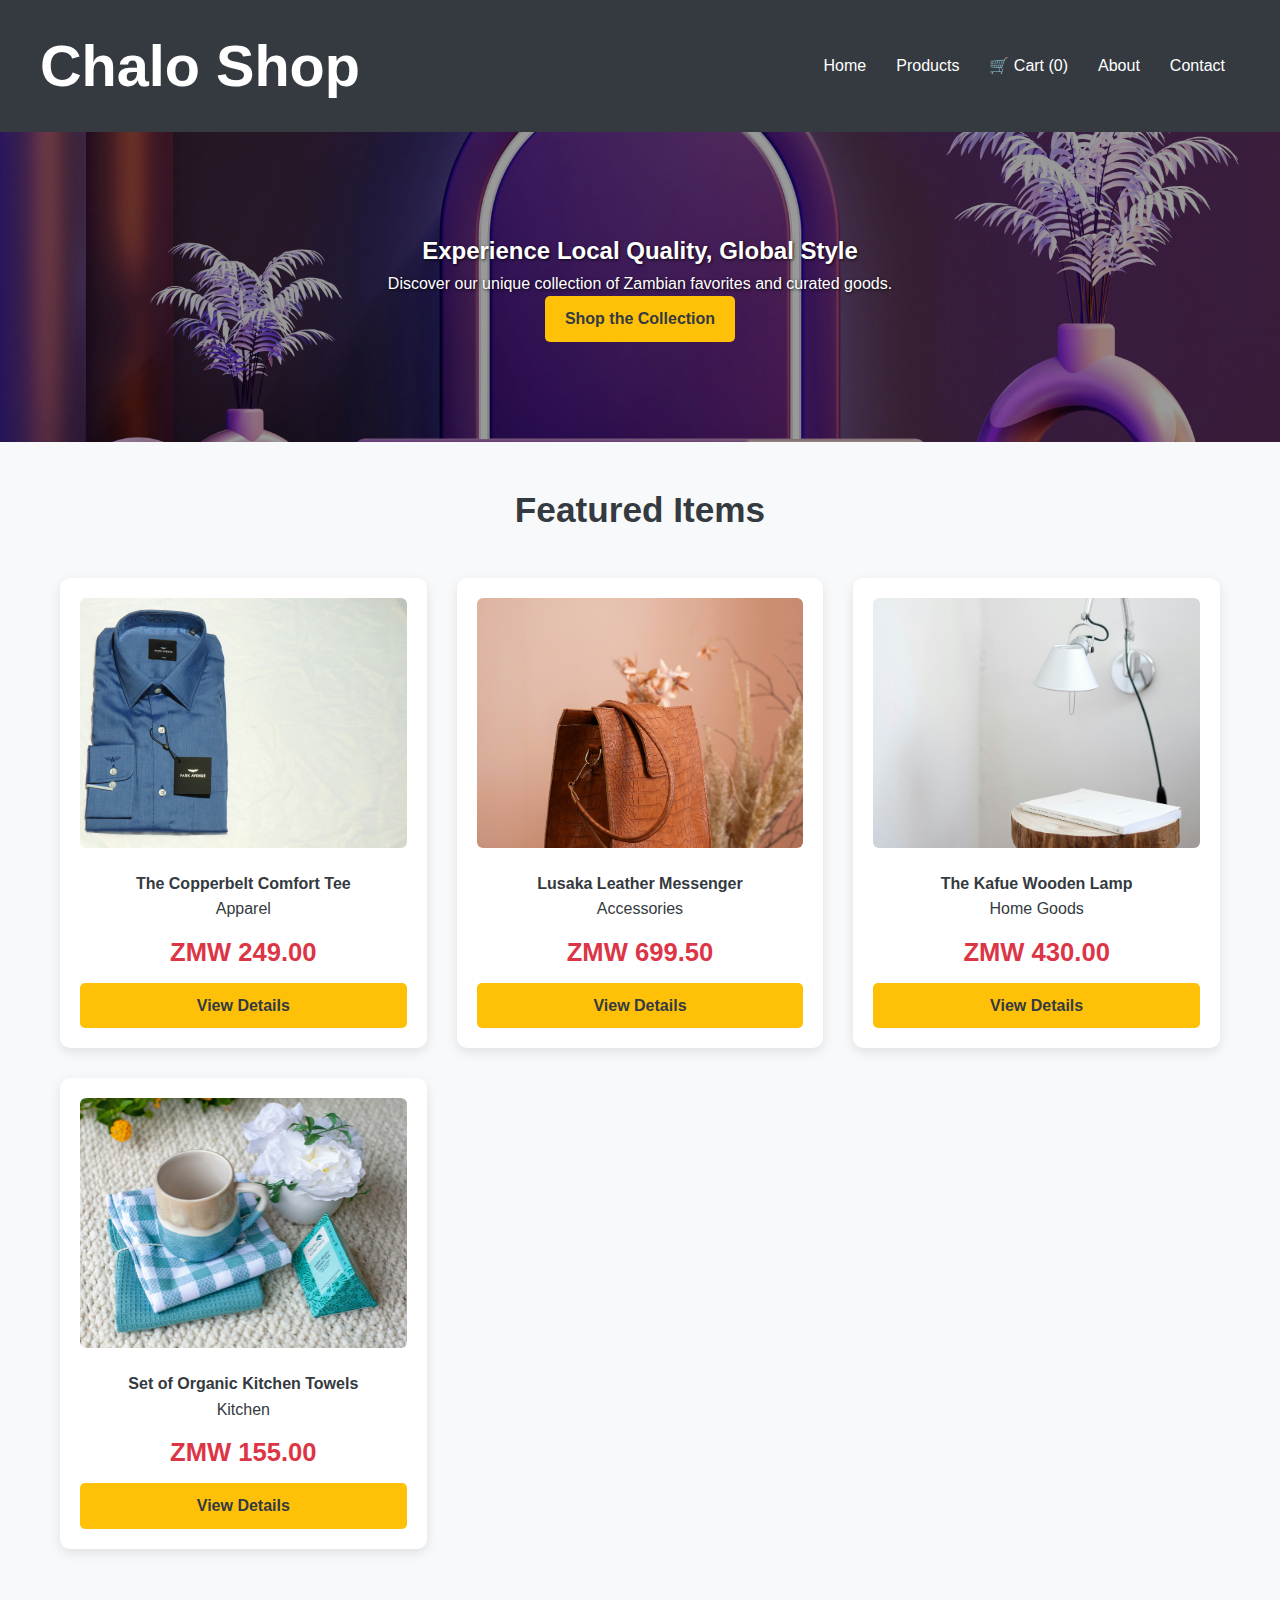
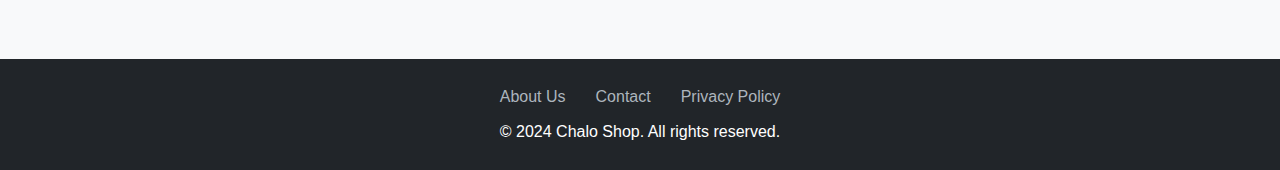
<file: index.html>
<!DOCTYPE html>
<html lang="en">
<head>
    <meta charset="UTF-8">
    <meta name="viewport" content="width=device-width, initial-scale=1.0">
    <title>Chalo Shop | Home</title>
    <link rel="stylesheet" href="styles.css"> 
</head>
<body>
    <header>
        <h1 class="logo"><a href="index.html">Chalo Shop</a></h1>
        <nav class="main-nav">
            <ul>
                <li><a href="index.html">Home</a></li>
                <li><a href="#product-grid">Products</a></li> 
                <li><a href="cart.html">🛒 Cart (0)</a></li>
                <li><a href="about.html">About</a></li>
                <li><a href="contact.html">Contact</a></li>
            </ul>
        </nav>
    </header>

    <main>
        <section class="hero">
            <h2>Experience Local Quality, Global Style</h2>
            <p>Discover our unique collection of Zambian favorites and curated goods.</p>
            <a href="#product-grid" class="btn-shop-now">Shop the Collection</a>
        </section>

        <section id="product-grid" class="product-listing">
            <h3>Featured Items</h3>
            
            <div class="grid">
                <article class="product-card">
                    <a href="product-detail.html">
                        <img src="images/item1.jpg" alt="Soft blue organic cotton t-shirt">
                    </a>
                    <h4>The Copperbelt Comfort Tee</h4>
                    <p class="category">Apparel</p>
                    <p class="price">ZMW 249.00</p>
                    <a href="product-detail.html" class="btn-view-detail">View Details</a> 
                </article>

                <article class="product-card">
                    <a href="product-detail.html">
                        <img src="images/item2.jpg" alt="Classic brown leather messenger bag">
                    </a>
                    <h4>Lusaka Leather Messenger</h4>
                    <p class="category">Accessories</p>
                    <p class="price">ZMW 699.50</p>
                    <a href="product-detail.html" class="btn-view-detail">View Details</a> 
                </article>

                <article class="product-card">
                    <a href="product-detail.html">
                        <img src="images/item3.jpg" alt="Minimalist wooden desk lamp">
                    </a>
                    <h4>The Kafue Wooden Lamp</h4>
                    <p class="category">Home Goods</p>
                    <p class="price">ZMW 430.00</p>
                    <a href="product-detail.html" class="btn-view-detail">View Details</a> 
                </article>

                <article class="product-card">
                    <a href="product-detail.html">
                        <img src="images/item4.jpg" alt="Set of three organic cotton tea towels">
                    </a>
                    <h4>Set of Organic Kitchen Towels</h4>
                    <p class="category">Kitchen</p>
                    <p class="price">ZMW 155.00</p>
                    <a href="product-detail.html" class="btn-view-detail">View Details</a> 
                </article>
            </div>
        </section> 
    </main>

    <footer>
        <nav class="footer-nav">
            <ul>
                <li><a href="about.html">About Us</a></li>
                <li><a href="contact.html">Contact</a></li>
                <li><a href="privacy.html">Privacy Policy</a></li>
            </ul>
        </nav>
        <p>&copy; 2024 Chalo Shop. All rights reserved.</p>
    </footer>
</body>
</html>
</file>
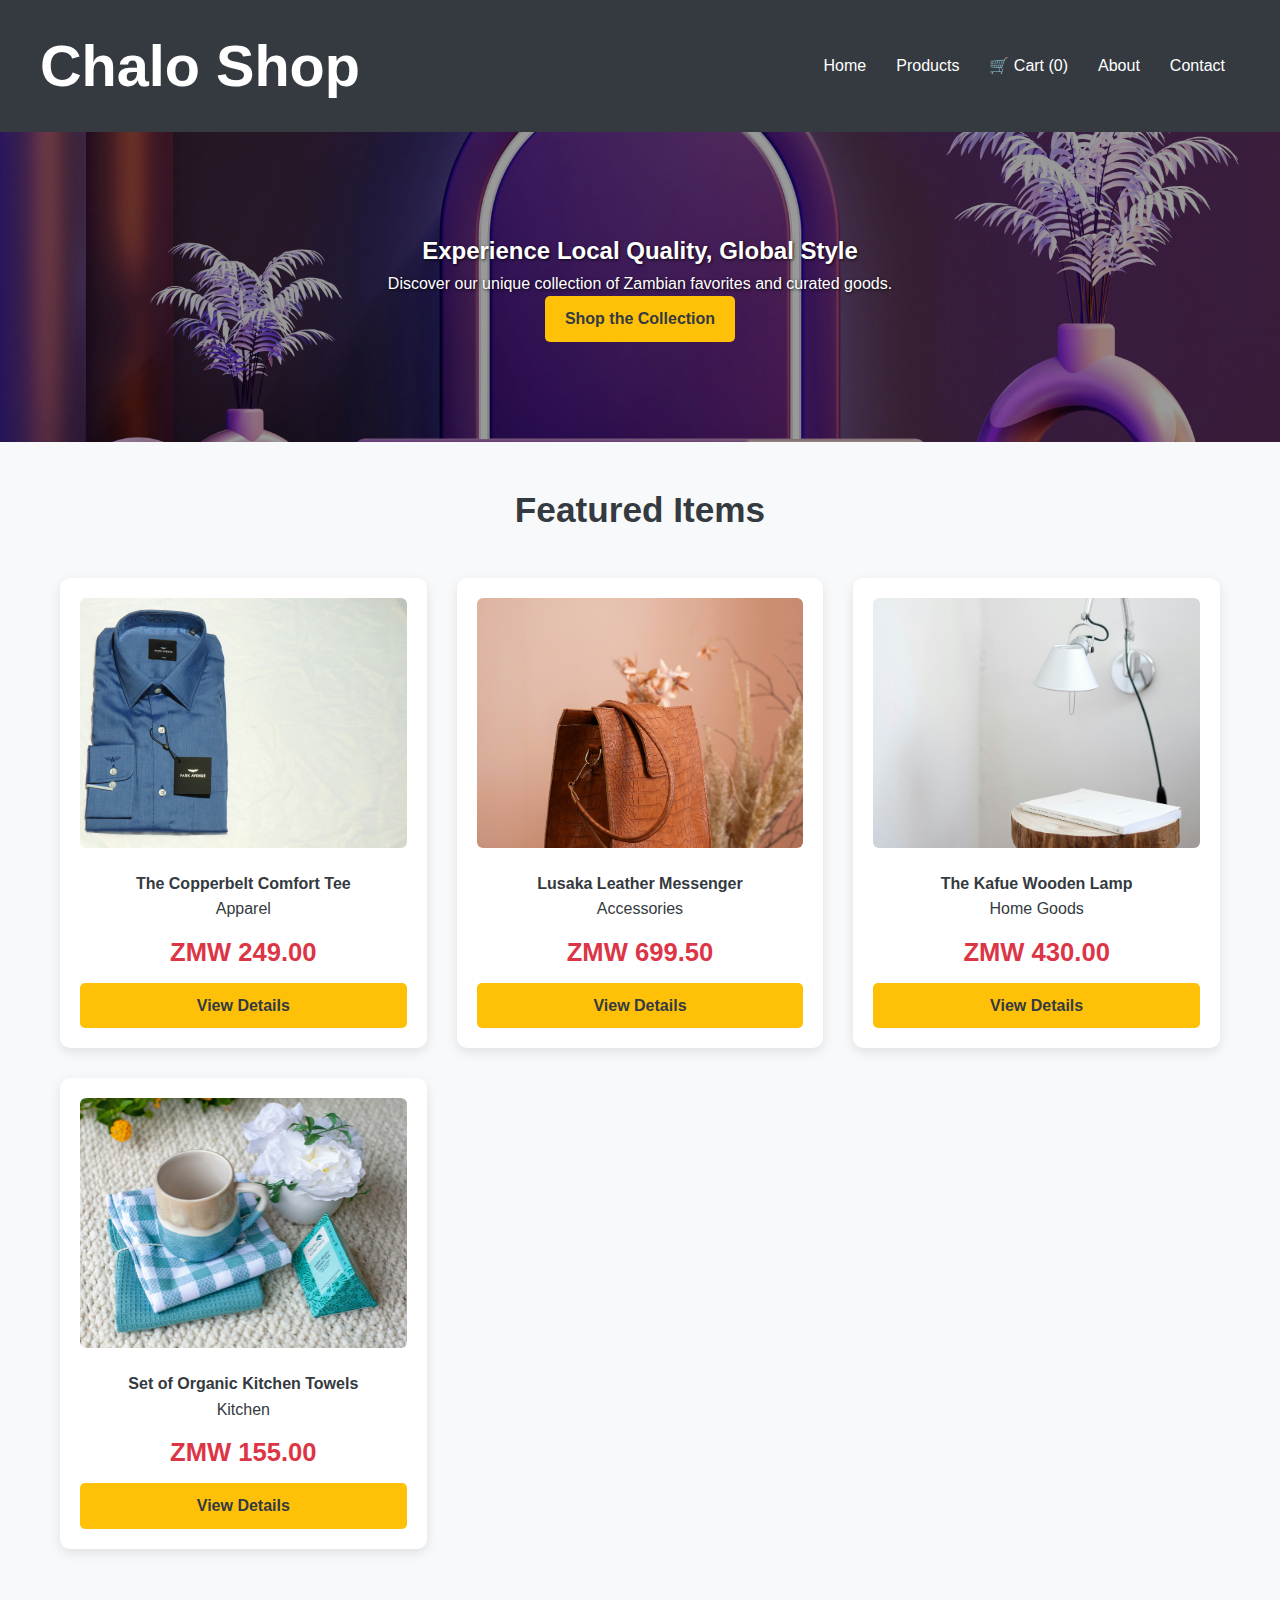
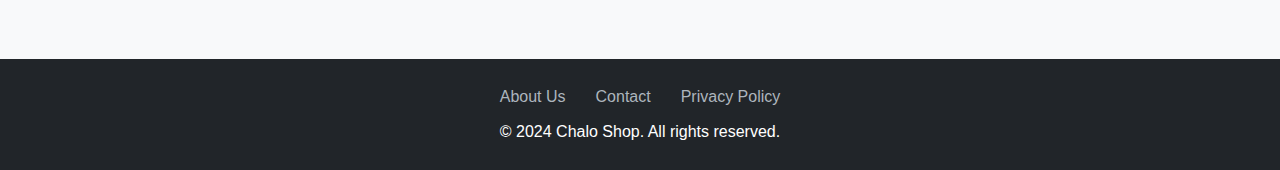
<file: html/index.html>
<!DOCTYPE html>
<html lang="en">
<head>
    <meta charset="UTF-8">
    <meta name="viewport" content="width=device-width, initial-scale=1.0">
    <title>Chalo Shop | Home</title>
    <link rel="stylesheet" href="CSS/styles.css"> 
</head>

<body>
    <header>
        <h1 class="logo"><a href="index.html">Chalo Shop</a></h1>
        <nav class="main-nav">
            <ul>
                <li><a href="index.html">Home</a></li>
                <li><a href="#product-grid">Products</a></li> 
                <li><a href="cart.html">🛒 Cart (0)</a></li>
                <li><a href="about.html">About</a></li>
                <li><a href="contact.html">Contact</a></li>
            </ul>
        </nav>
    </header>

    <main>
        <section class="hero">
            <h2>Experience Local Quality, Global Style</h2>
            <p>Discover our unique collection of Zambian favorites and curated goods.</p>
            <a href="#product-grid" class="btn-shop-now">Shop the Collection</a>
        </section>

        <section id="product-grid" class="product-listing">
            <h3>Featured Items</h3>
            
            <div class="grid">
                <article class="product-card">
                    <a href="product-detail.html">
                        <img src="images/item1.jpg" alt="Soft blue organic cotton t-shirt">
                    </a>
                    <h4>The Copperbelt Comfort Tee</h4>
                    <p class="category">Apparel</p>
                    <p class="price">ZMW 249.00</p>
                    <a href="product-detail.html" class="btn-view-detail">View Details</a> 
                </article>

                <article class="product-card">
                    <a href="product-detail.html">
                        <img src="images/item2.jpg" alt="Classic brown leather messenger bag">
                    </a>
                    <h4>Lusaka Leather Messenger</h4>
                    <p class="category">Accessories</p>
                    <p class="price">ZMW 699.50</p>
                    <a href="product-detail.html" class="btn-view-detail">View Details</a> 
                </article>

                <article class="product-card">
                    <a href="product-detail.html">
                        <img src="images/item3.jpg" alt="Minimalist wooden desk lamp">
                    </a>
                    <h4>The Kafue Wooden Lamp</h4>
                    <p class="category">Home Goods</p>
                    <p class="price">ZMW 430.00</p>
                    <a href="product-detail.html" class="btn-view-detail">View Details</a> 
                </article>

                <article class="product-card">
                    <a href="product-detail.html">
                        <img src="images/item4.jpg" alt="Set of three organic cotton tea towels">
                    </a>
                    <h4>Set of Organic Kitchen Towels</h4>
                    <p class="category">Kitchen</p>
                    <p class="price">ZMW 155.00</p>
                    <a href="product-detail.html" class="btn-view-detail">View Details</a> 
                </article>
            </div>
        </section> 
    </main>

    <footer>
        <nav class="footer-nav">
            <ul>
                <li><a href="about.html">About Us</a></li>
                <li><a href="contact.html">Contact</a></li>
                <li><a href="privacy.html">Privacy Policy</a></li>
            </ul>
        </nav>
        <p>&copy; 2024 Chalo Shop. All rights reserved.</p>
    </footer>
</body>
</html>
</file>
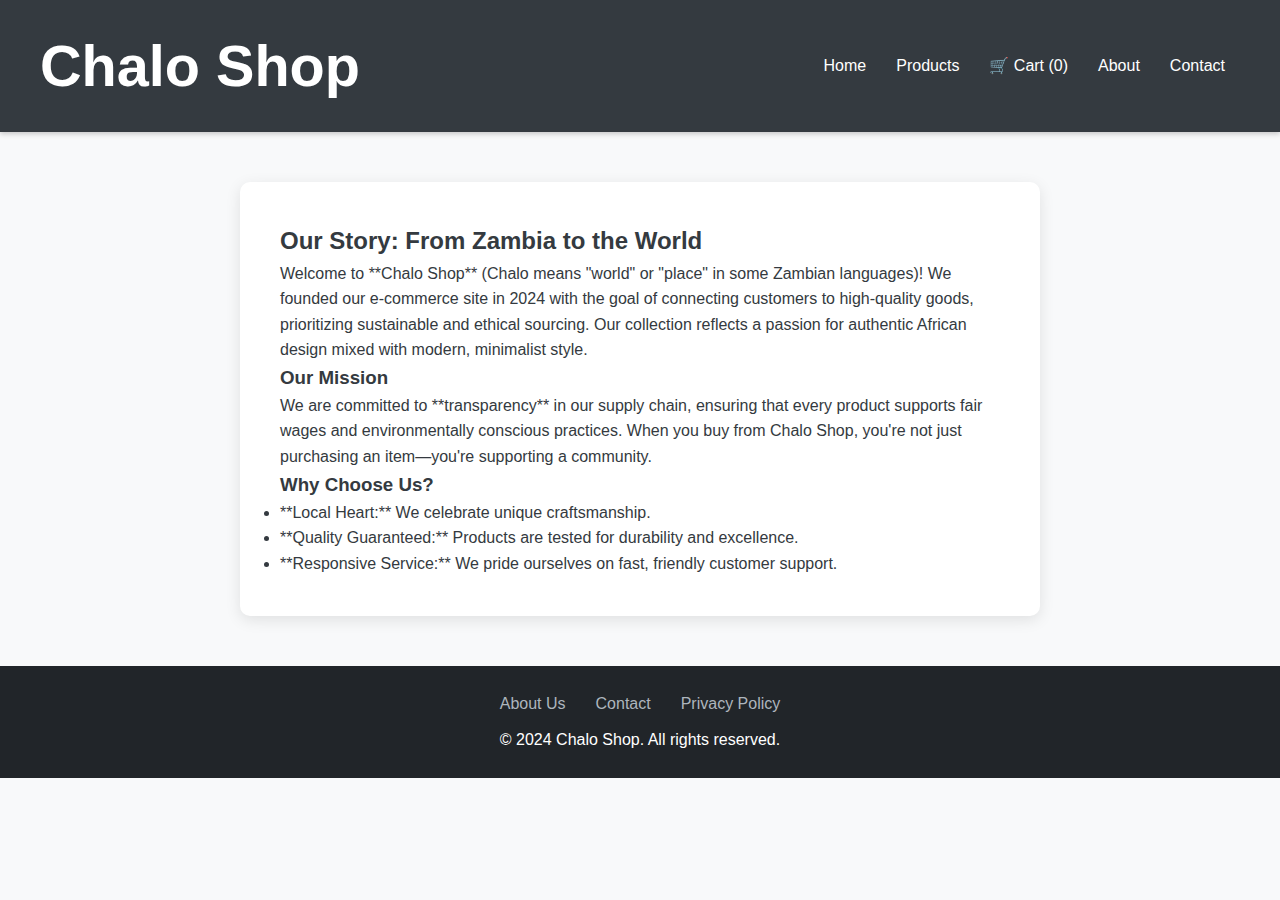
<file: about.html>
<!DOCTYPE html>
<html lang="en">
<head>
    <meta charset="UTF-8">
    <meta name="viewport" content="width=device-width, initial-scale=1.0">
    <title>About Us | Chalo Shop</title>
    <link rel="stylesheet" href="styles.css"> 
</head>
<body>
    <header>
        <h1 class="logo"><a href="index.html">Chalo Shop</a></h1>
        <nav class="main-nav">
            <ul>
                <li><a href="index.html">Home</a></li>
                <li><a href="#product-grid">Products</a></li> 
                <li><a href="cart.html">🛒 Cart (0)</a></li>
                <li><a href="about.html">About</a></li>
                <li><a href="contact.html">Contact</a></li>
            </ul>
        </nav>
    </header>

    <main class="page-content">
        <h2>Our Story: From Zambia to the World</h2>

        <p>Welcome to **Chalo Shop** (Chalo means "world" or "place" in some Zambian languages)! We founded our e-commerce site in 2024 with the goal of connecting customers to high-quality goods, prioritizing sustainable and ethical sourcing. Our collection reflects a passion for authentic African design mixed with modern, minimalist style.</p>
        
        <section class="mission">
            <h3>Our Mission</h3>
            <p>We are committed to **transparency** in our supply chain, ensuring that every product supports fair wages and environmentally conscious practices. When you buy from Chalo Shop, you're not just purchasing an item—you're supporting a community.</p>

            <h3>Why Choose Us?</h3>
            <ul>
                <li>**Local Heart:** We celebrate unique craftsmanship.</li>
                <li>**Quality Guaranteed:** Products are tested for durability and excellence.</li>
                <li>**Responsive Service:** We pride ourselves on fast, friendly customer support.</li>
            </ul>
        </section>
    </main>

    <footer>
        <nav class="footer-nav">
            <ul>
                <li><a href="about.html">About Us</a></li>
                <li><a href="contact.html">Contact</a></li>
                <li><a href="privacy.html">Privacy Policy</a></li>
            </ul>
        </nav>
        <p>&copy; 2024 Chalo Shop. All rights reserved.</p>
    </footer>
</body>
</html>
</file>
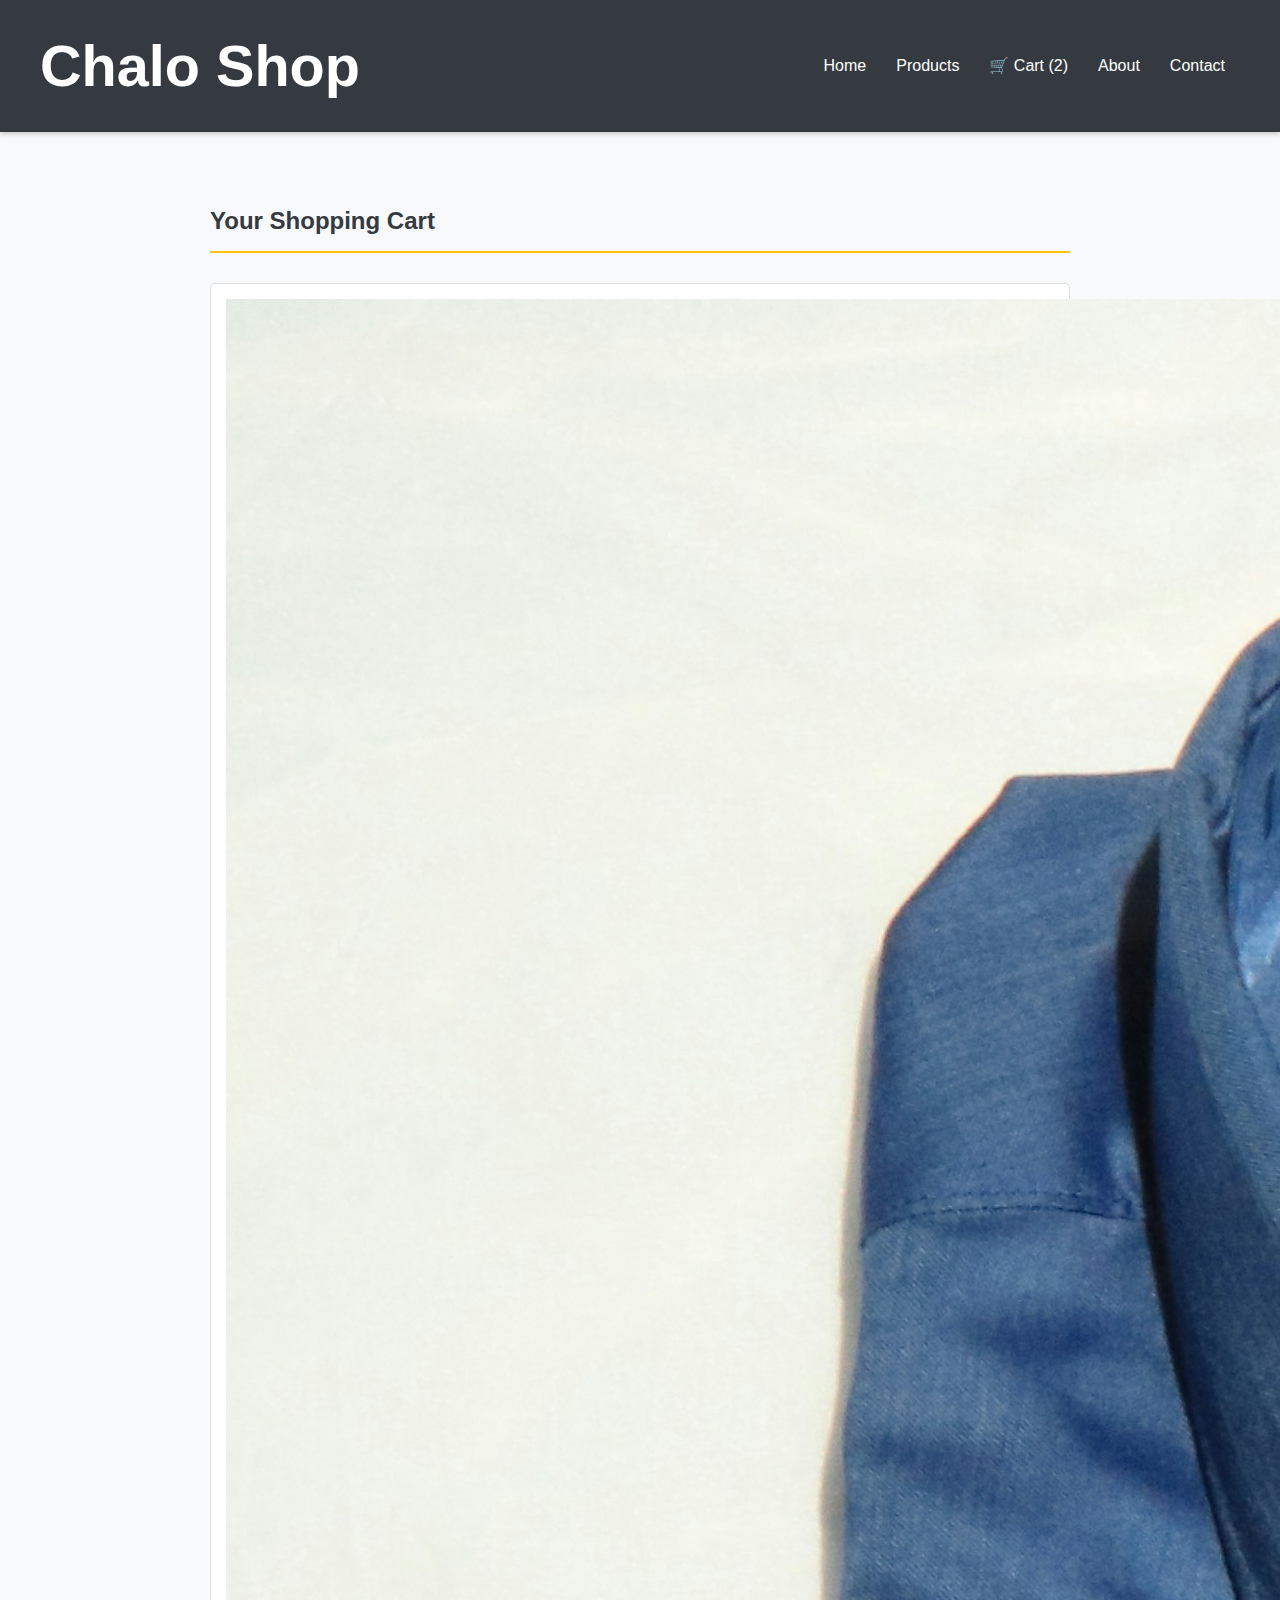
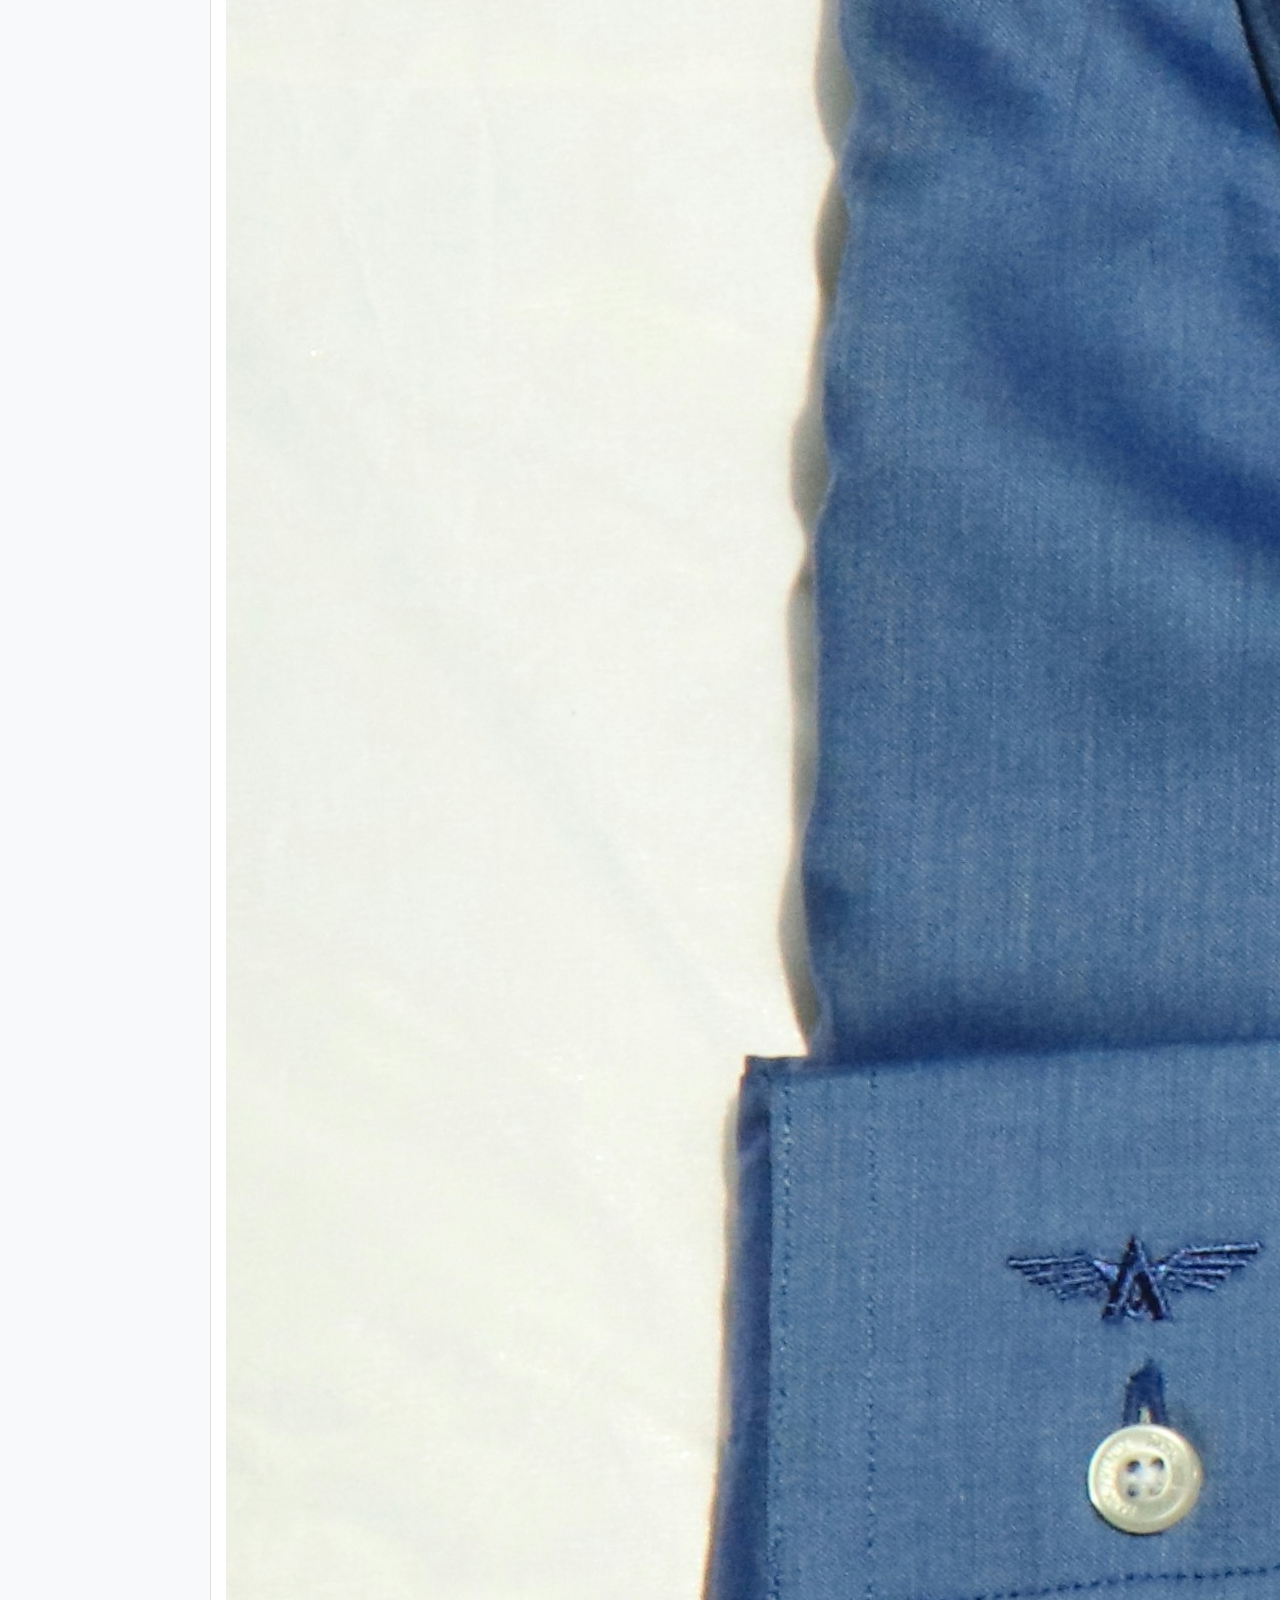
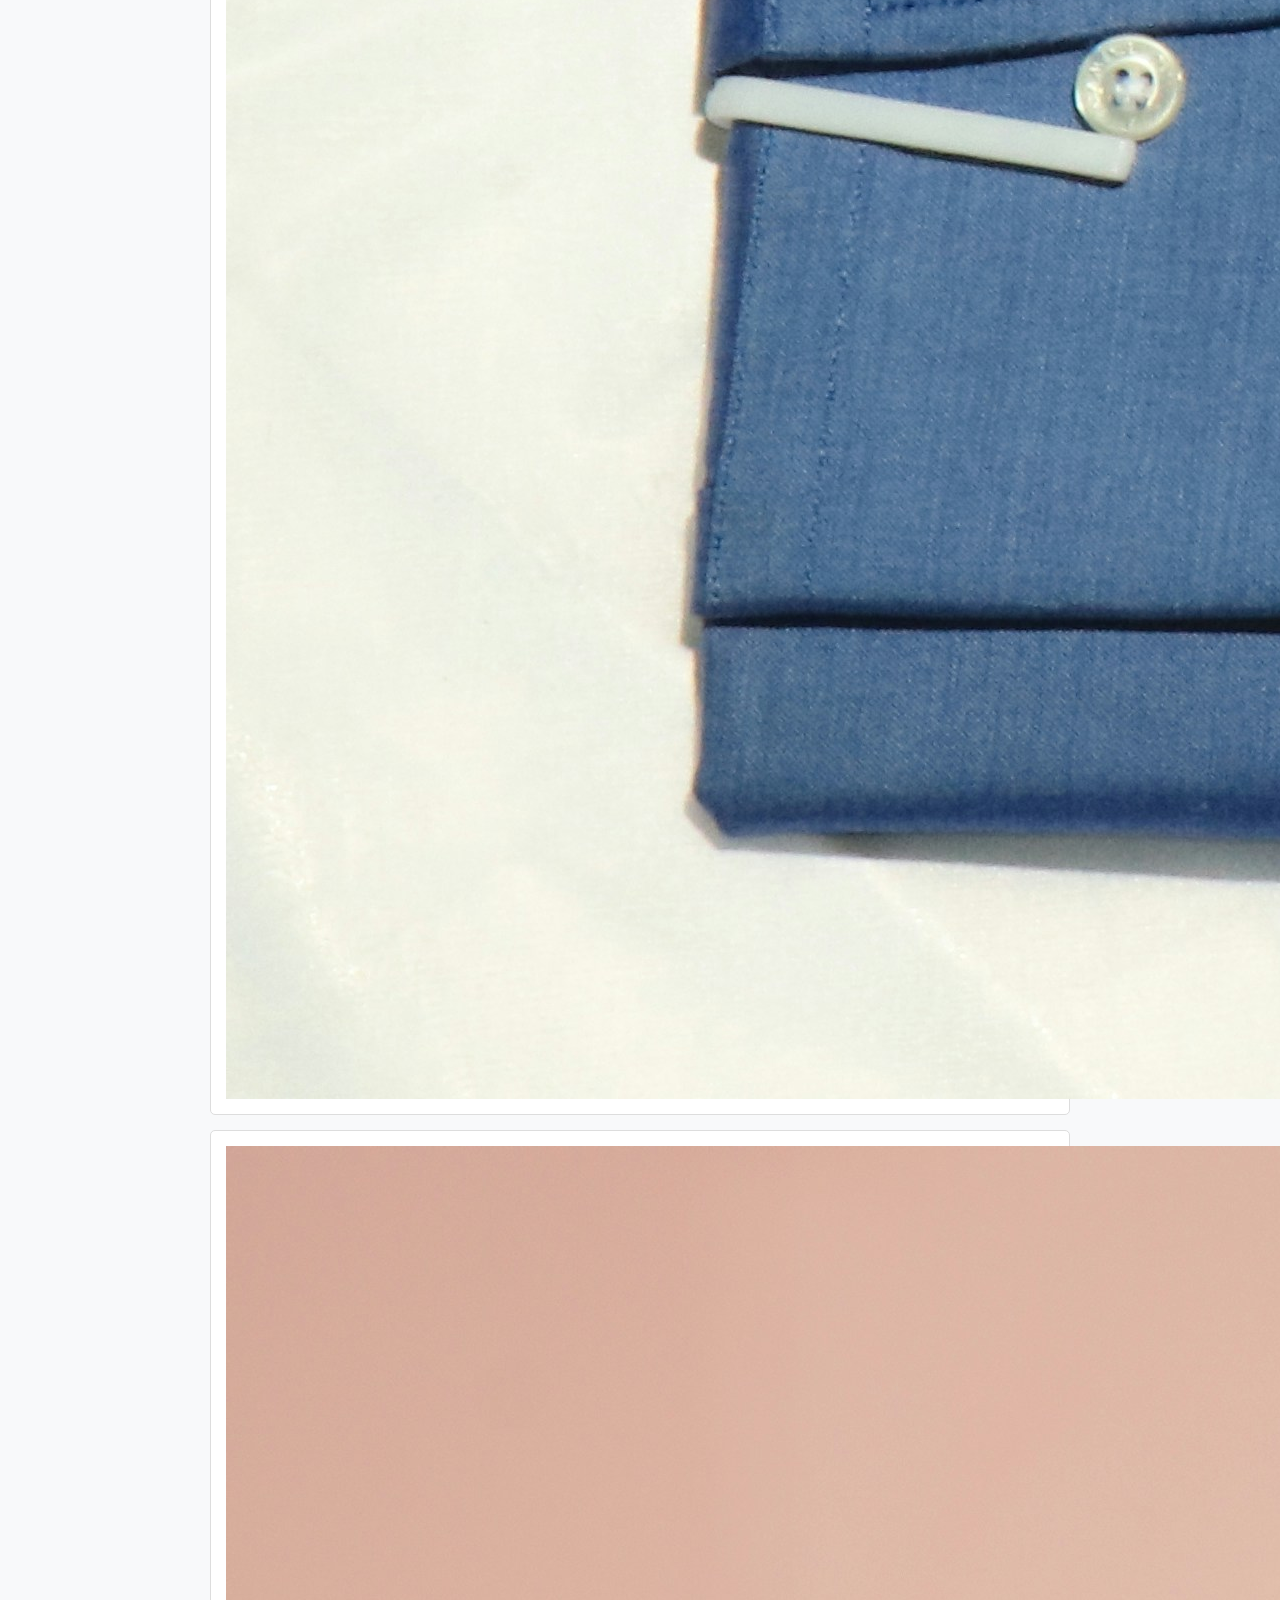
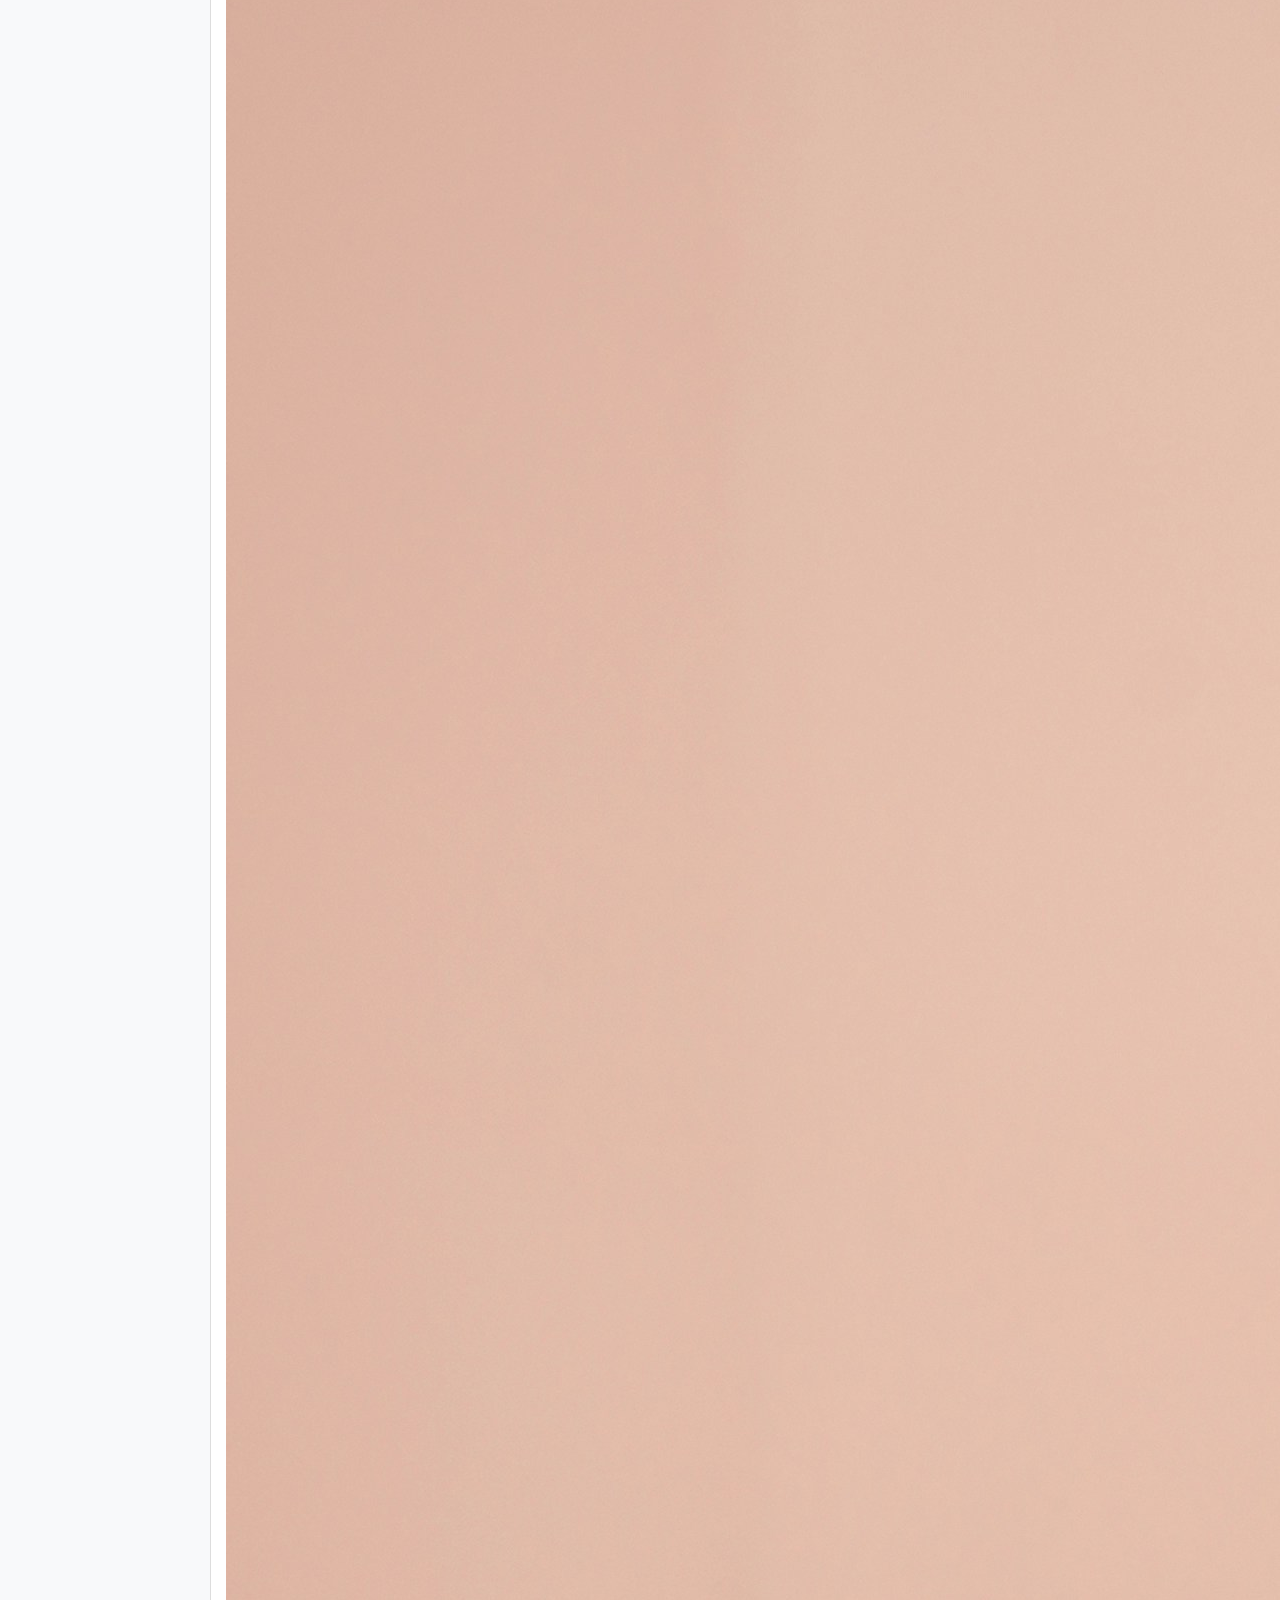
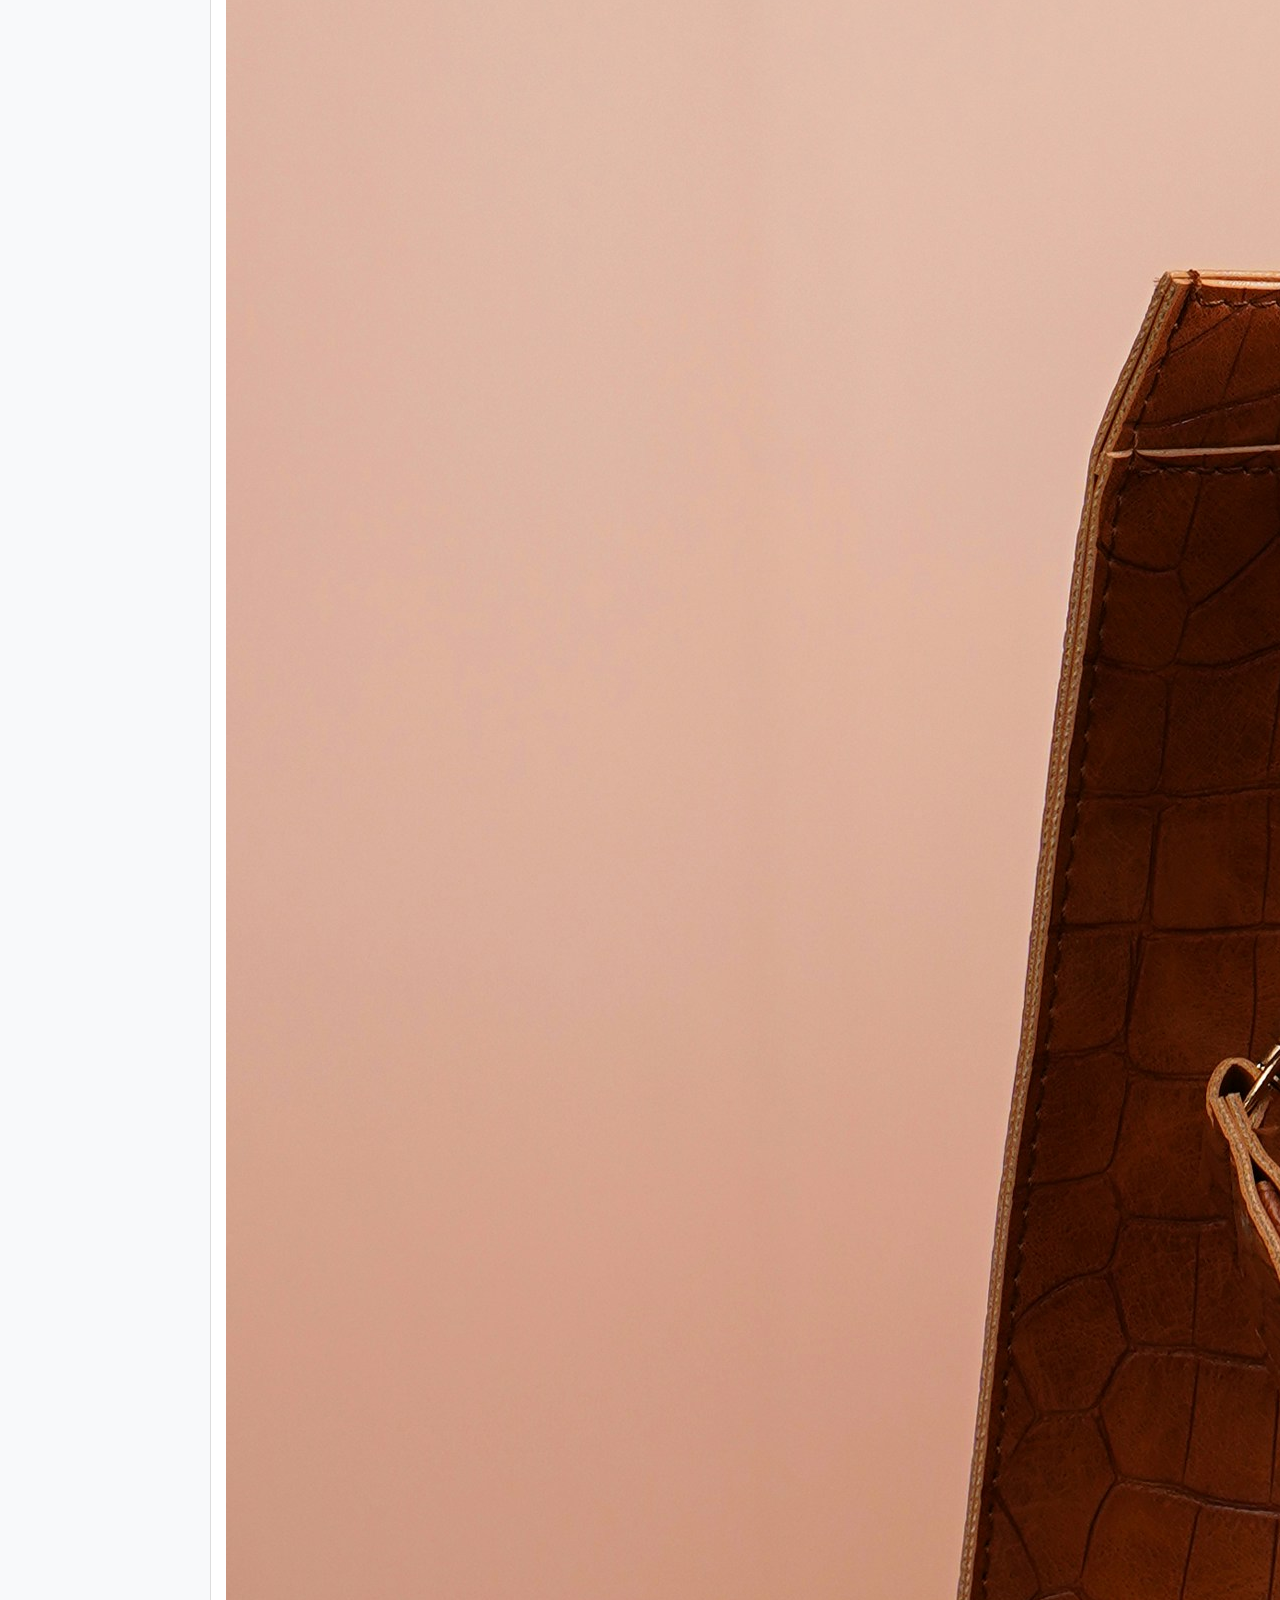
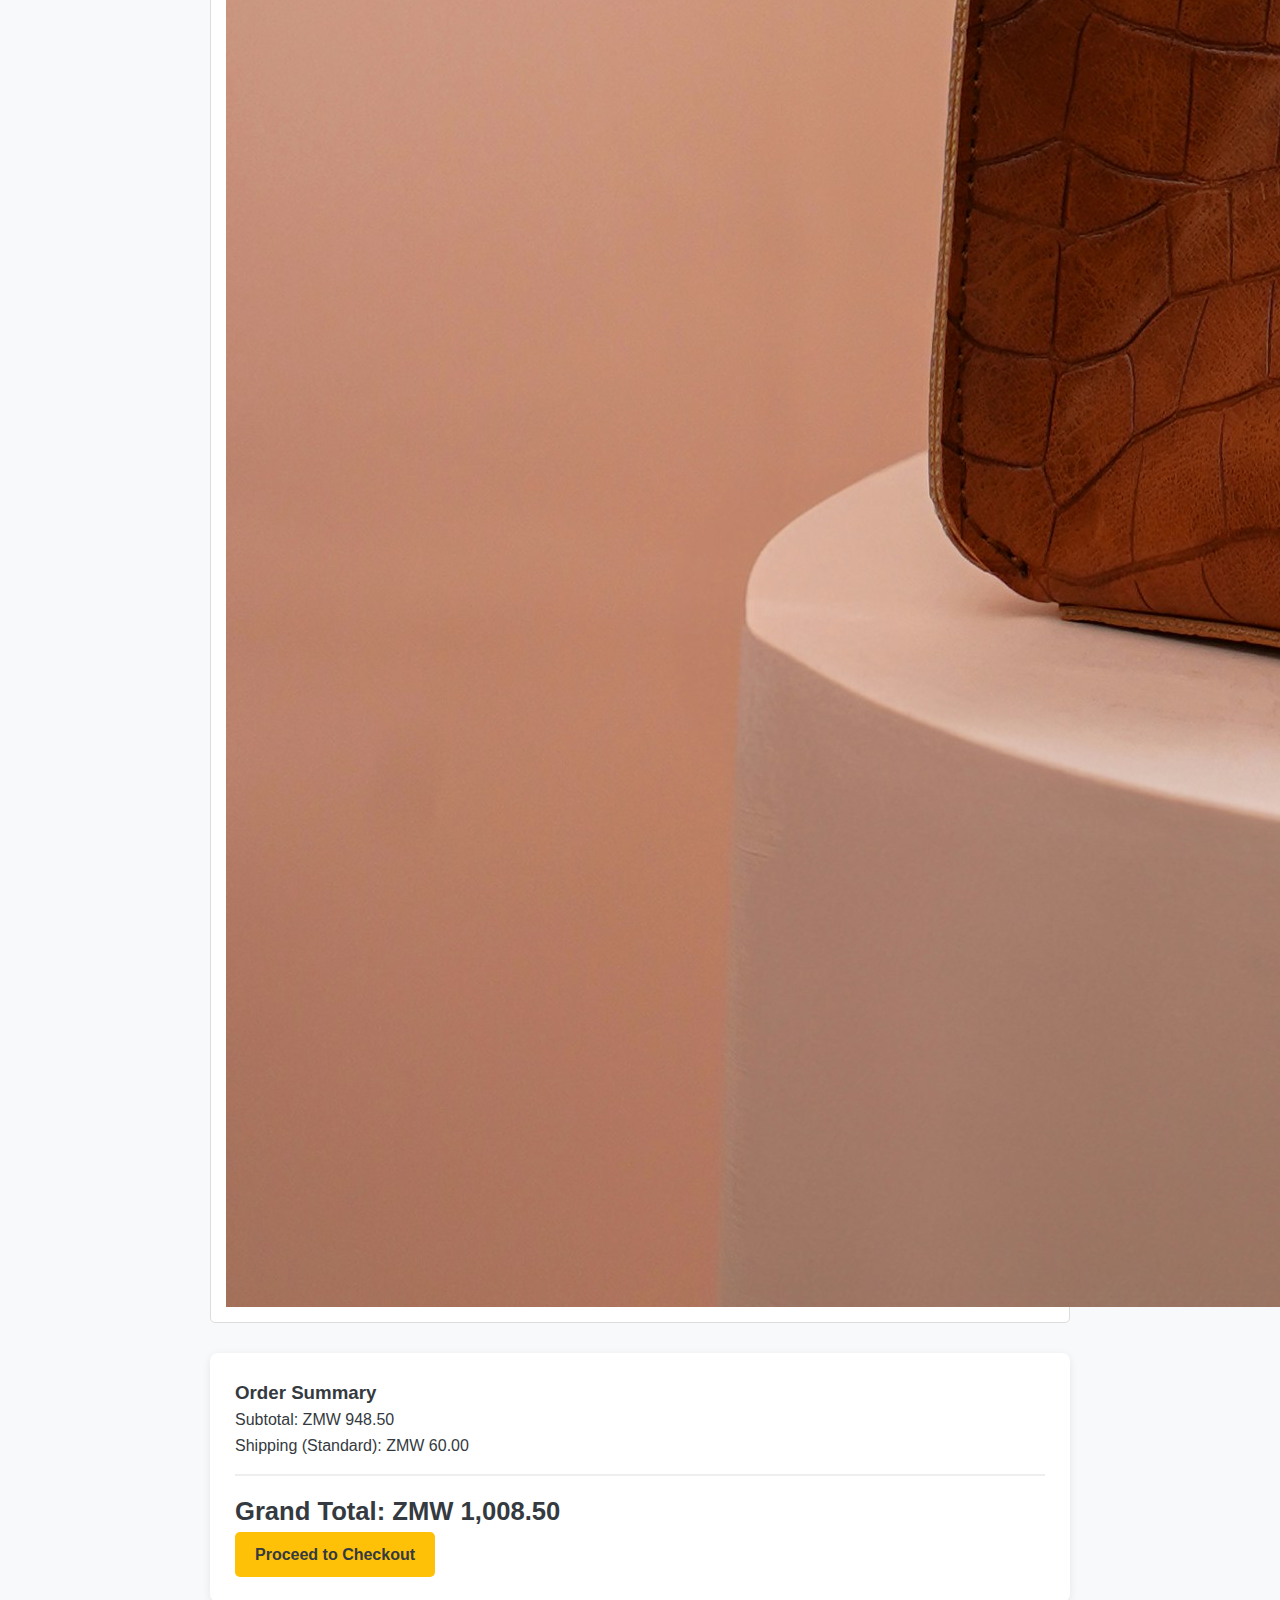
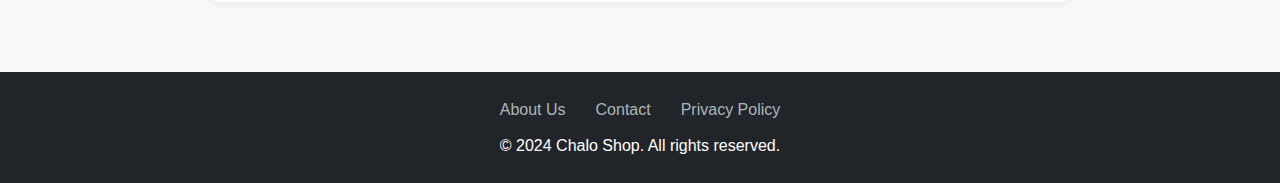
<file: cart.html>
<!DOCTYPE html>
<html lang="en">
<head>
    <meta charset="UTF-8">
    <meta name="viewport" content="width=device-width, initial-scale=1.0">
    <title>Your Cart | Chalo Shop</title>
    <link rel="stylesheet" href="styles.css"> 
</head>
<body>
    <header>
        <h1 class="logo"><a href="index.html">Chalo Shop</a></h1>
        <nav class="main-nav">
            <ul>
                <li><a href="index.html">Home</a></li>
                <li><a href="#product-grid">Products</a></li> 
                <li><a href="cart.html">🛒 Cart (2)</a></li>
                <li><a href="about.html">About</a></li>
                <li><a href="contact.html">Contact</a></li>
            </ul>
        </nav>
    </header>

    <main class="cart-view">
        <h2>Your Shopping Cart</h2>

        <article class="cart-item">
            <img src="images/item1-small.jpg" alt="Small image of Copperbelt Comfort Tee">
            <div class="item-details">
                <h4>The Copperbelt Comfort Tee</h4>
                <p>Size: L</p>
                <p class="item-price">ZMW 249.00</p>
            </div>
            <div class="item-quantity">
                <label for="qty1" class="visually-hidden">Quantity:</label>
                <input type="number" id="qty1" value="1" min="1" readonly>
            </div>
            <p class="item-total">ZMW 249.00</p>
            <a href="#" class="btn-remove">X</a>
        </article>
        
        <article class="cart-item">
            <img src="images/item2-small.jpg" alt="Small image of Lusaka Leather Messenger">
            <div class="item-details">
                <h4>Lusaka Leather Messenger</h4>
                <p>Color: Brown</p>
                <p class="item-price">ZMW 699.50</p>
            </div>
            <div class="item-quantity">
                <label for="qty2" class="visually-hidden">Quantity:</label>
                <input type="number" id="qty2" value="1" min="1" readonly>
            </div>
            <p class="item-total">ZMW 699.50</p>
            <a href="#" class="btn-remove">X</a>
        </article>

        <section class="cart-summary">
            <h3>Order Summary</h3>
            <p>Subtotal: <span>ZMW 948.50</span></p>
            <p>Shipping (Standard): <span>ZMW 60.00</span></p>
            <p class="grand-total">Grand Total: <span>ZMW 1,008.50</span></p>
            
            <a href="#" class="btn-checkout">Proceed to Checkout</a>
        </section>
    </main>

    <footer>
        <nav class="footer-nav">
            <ul>
                <li><a href="about.html">About Us</a></li>
                <li><a href="contact.html">Contact</a></li>
                <li><a href="privacy.html">Privacy Policy</a></li>
            </ul>
        </nav>
        <p>&copy; 2024 Chalo Shop. All rights reserved.</p>
    </footer>
</body>
</html>
</file>
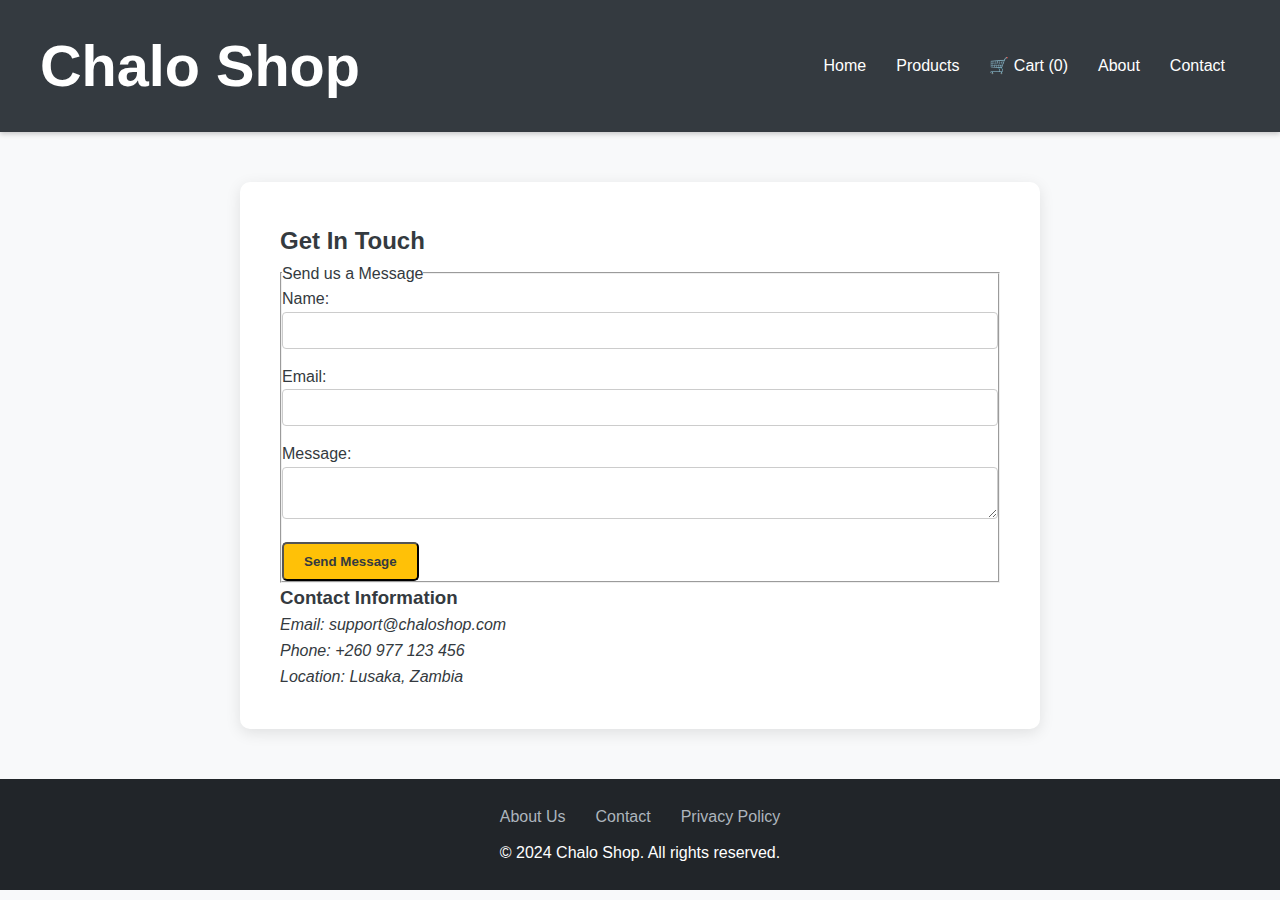
<file: contact.html>
<!DOCTYPE html>
<html lang="en">
<head>
    <meta charset="UTF-8">
    <meta name="viewport" content="width=device-width, initial-scale=1.0">
    <title>Contact Us | Chalo Shop</title>
    <link rel="stylesheet" href="styles.css"> 
</head>
<body>
    <header>
        <h1 class="logo"><a href="index.html">Chalo Shop</a></h1>
        <nav class="main-nav">
            <ul>
                <li><a href="index.html">Home</a></li>
                <li><a href="#product-grid">Products</a></li> 
                <li><a href="cart.html">🛒 Cart (0)</a></li>
                <li><a href="about.html">About</a></li>
                <li><a href="contact.html">Contact</a></li>
            </ul>
        </nav>
    </header>

    <main class="page-content">
        <h2>Get In Touch</h2>

        <form action="#" method="POST" class="contact-form">
            <fieldset>
                <legend>Send us a Message</legend>
                
                <p class="form-group">
                    <label for="name">Name:</label>
                    <input type="text" id="name" name="user_name" required>
                </p>
                
                <p class="form-group">
                    <label for="email">Email:</label>
                    <input type="email" id="email" name="user_email" required>
                </p>

                <p class="form-group">
                    <label for="message">Message:</label>
                    <textarea id="message" name="user_message" required></textarea>
                </p>

                <button type="submit" class="btn-buy">Send Message</button> 
            </fieldset>
        </form>

        <section class="contact-info">
            <h3>Contact Information</h3>
            <address>
                Email: <a href="mailto:support@chaloshop.com">support@chaloshop.com</a><br>
                Phone: <a href="tel:+260977123456">+260 977 123 456</a><br>
                Location: Lusaka, Zambia
            </address>
        </section>
    </main>

    <footer>
        <nav class="footer-nav">
            <ul>
                <li><a href="about.html">About Us</a></li>
                <li><a href="contact.html">Contact</a></li>
                <li><a href="privacy.html">Privacy Policy</a></li>
            </ul>
        </nav>
        <p>&copy; 2024 Chalo Shop. All rights reserved.</p>
    </footer>
</body>
</html>
</file>
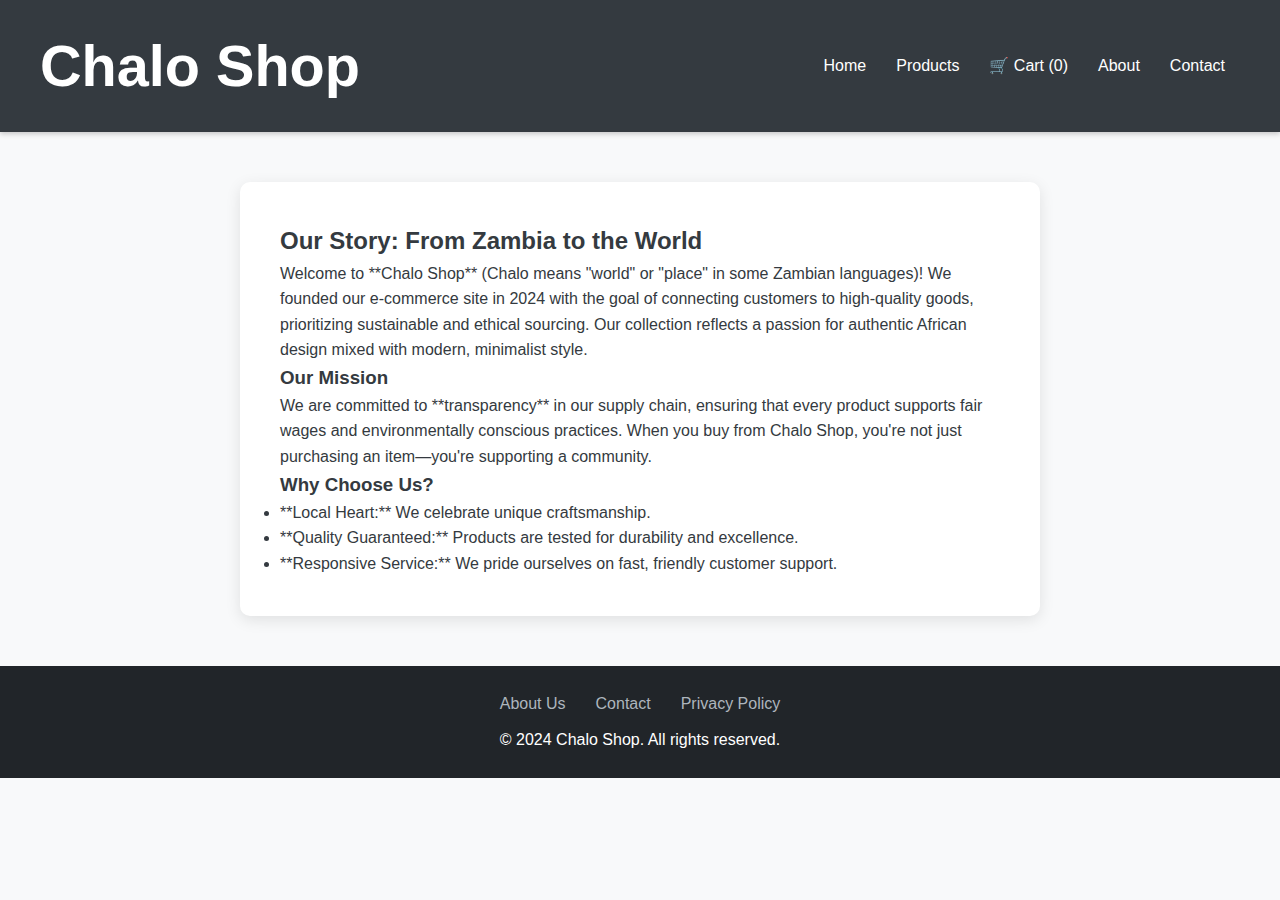
<file: html/about.html>
<!DOCTYPE html>
<html lang="en">
<head>
    <meta charset="UTF-8">
    <meta name="viewport" content="width=device-width, initial-scale=1.0">
    <title>About Us | Chalo Shop</title>
    <link rel="stylesheet" href="CSS/styles.css"> 
</head>
<body>
    <header>
        <h1 class="logo"><a href="index.html">Chalo Shop</a></h1>
        <nav class="main-nav">
            <ul>
                <li><a href="index.html">Home</a></li>
                <li><a href="#product-grid">Products</a></li> 
                <li><a href="cart.html">🛒 Cart (0)</a></li>
                <li><a href="about.html">About</a></li>
                <li><a href="contact.html">Contact</a></li>
            </ul>
        </nav>
    </header>

    <main class="page-content">
        <h2>Our Story: From Zambia to the World</h2>

        <p>Welcome to **Chalo Shop** (Chalo means "world" or "place" in some Zambian languages)! We founded our e-commerce site in 2024 with the goal of connecting customers to high-quality goods, prioritizing sustainable and ethical sourcing. Our collection reflects a passion for authentic African design mixed with modern, minimalist style.</p>
        
        <section class="mission">
            <h3>Our Mission</h3>
            <p>We are committed to **transparency** in our supply chain, ensuring that every product supports fair wages and environmentally conscious practices. When you buy from Chalo Shop, you're not just purchasing an item—you're supporting a community.</p>

            <h3>Why Choose Us?</h3>
            <ul>
                <li>**Local Heart:** We celebrate unique craftsmanship.</li>
                <li>**Quality Guaranteed:** Products are tested for durability and excellence.</li>
                <li>**Responsive Service:** We pride ourselves on fast, friendly customer support.</li>
            </ul>
        </section>
    </main>

    <footer>
        <nav class="footer-nav">
            <ul>
                <li><a href="about.html">About Us</a></li>
                <li><a href="contact.html">Contact</a></li>
                <li><a href="privacy.html">Privacy Policy</a></li>
            </ul>
        </nav>
        <p>&copy; 2024 Chalo Shop. All rights reserved.</p>
    </footer>
</body>
</html>
</file>
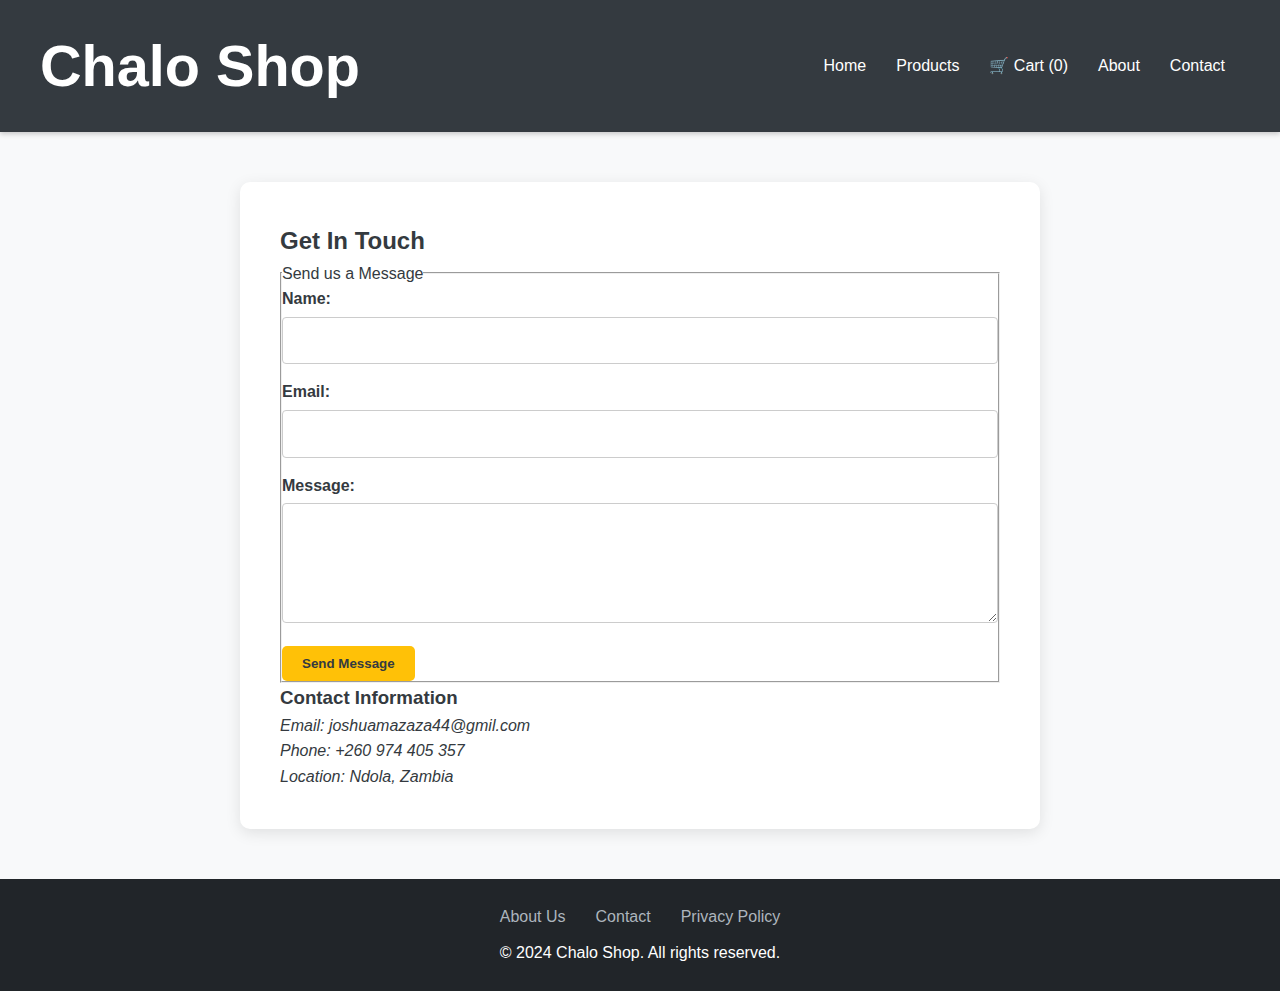
<file: html/contact.html>
<!DOCTYPE html>
<html lang="en">
<head>
    <meta charset="UTF-8">
    <meta name="viewport" content="width=device-width, initial-scale=1.0">
    <title>Contact Us | Chalo Shop</title>
    <link rel="stylesheet" href="CSS/styles.css"> 
</head>
<body>
    <header>
        <h1 class="logo"><a href="index.html">Chalo Shop</a></h1>
        <nav class="main-nav">
            <ul>
                <li><a href="index.html">Home</a></li>
                <li><a href="#product-grid">Products</a></li> 
                <li><a href="cart.html">🛒 Cart (0)</a></li>
                <li><a href="about.html">About</a></li>
                <li><a href="contact.html">Contact</a></li>
            </ul>
        </nav>
    </header>

    <main class="page-content">
        <h2>Get In Touch</h2>

        <form action="#" method="POST" class="contact-form">
            <fieldset>
                <legend>Send us a Message</legend>
                
                <p class="form-group">
                    <label for="name">Name:</label>
                    <input type="text" id="name" name="user_name" required>
                </p>
                
                <p class="form-group">
                    <label for="email">Email:</label>
                    <input type="email" id="email" name="user_email" required>
                </p>

                <p class="form-group">
                    <label for="message">Message:</label>
                    <textarea id="message" name="user_message" required></textarea>
                </p>

                <button type="submit" class="btn-buy">Send Message</button> 
            </fieldset>
        </form>

        <section class="contact-info">
            <h3>Contact Information</h3>
            <address>
                Email: <a href="joshuamazaza44@gmail.com">joshuamazaza44@gmil.com</a><br>
                Phone: <a href="tel:+260974405357">+260 974 405 357</a><br>
                Location: Ndola, Zambia
            </address>
        </section>
    </main>

    <footer>
        <nav class="footer-nav">
            <ul>
                <li><a href="about.html">About Us</a></li>
                <li><a href="contact.html">Contact</a></li>
                <li><a href="privacy.html">Privacy Policy</a></li>
            </ul>
        </nav>
        <p>&copy; 2024 Chalo Shop. All rights reserved.</p>
    </footer>
</body>
</html>
</file>
<file: html/CSS/styles.css>
* {
    box-sizing: border-box;
    margin: 0;
    padding: 0;
}
body {
    font-family: 'Segoe UI', Arial, sans-serif;
    line-height: 1.6;
    background-color: #f8f9fa;
    color: #343a40;
}
a {
    text-decoration: none;
    color: inherit;
}
.btn-shop-now, .btn-view-detail, .btn-buy, .btn-checkout, .btn-remove {
    display: inline-block;
    background-color: #ffc107;
    color: #343a40 ;
    padding: 10px 20px;
    border-radius: 5px;
    font-weight: bold;
    text-align: center;
    transition: background-color 0.3s ease;
    cursor: pointer;
    border: none;
}
.btn-buy:hover, .btn-shop-now:hover, .btn-checkout:hover {
    background-color: #e0a800;
}
.btn-remove {
    background: none;
    color: #dc3545;
    border: 1px solid #dc3545;
    padding: 5px 10px;
    font-size: 0.8em;
}
header {
    background-color: #343a40;
    padding: 20px 40px;
    display: flex;
    justify-content: space-between;
    align-items: center;
    box-shadow: 0 2px 5px rgba(0,0,0,0.2);
}
header h1 a {
    font-size: 1.8em;
    color: white;
}
.main-nav ul {
    list-style: none;
    display: flex;
}
.main-nav ul li a {
    color: white;
    padding: 10px 15px;
    display: block;
    transition: color 0.3s;
}
.main-nav ul li a:hover {
    color: #ffc107;
}
.hero {
    background-image: url('../images/hero-banner.jpg');
    background-size: cover;
    background-position: center center;
    background-color: rgba(0, 0, 0, 0.4);
    background-blend-mode: overlay;
    text-align: center;
    padding: 100px 20px;
    margin-bottom: 40px;
    color: white;
}
.hero h2, .hero p {
    color: white;
    text-shadow: 1px 1px 3px rgba(0, 0, 0, 0.8);
}
.product-listing {
    max-width: 1200px;
    margin: 0 auto;
    padding: 0 20px 60px;
}
.product-listing h3 {
    text-align: center;
    margin-bottom: 40px;
    font-size: 2.2em;
}
.grid {
    display: grid;
    grid-template-columns: repeat(auto-fit, minmax(280px, 1fr));
    gap: 30px;
}
.product-card {
    background-color: white;
    padding: 20px;
    border-radius: 10px;
    box-shadow: 0 4px 12px rgba(0,0,0,0.1);
    transition: transform 0.3s;
    display: flex;
    flex-direction: column;
    text-align: center;
}
.product-card:hover {
    transform: translateY(-5px);
}
.product-card img {
    width: 100%;
    height: 250px;
    object-fit: cover;
    border-radius: 6px;
    margin-bottom: 15px;
}
.product-card .price {
    font-weight: bold;
    color: #dc3545;
    font-size: 1.6em;
    margin: 10px 0;
}
.product-card .btn-view-detail {
    margin-top: auto;
}
.product-detail-container {
    display: flex;
    max-width: 1100px;
    margin: 50px auto;
    padding: 40px;
    background-color: white;
    border-radius: 10px;
    box-shadow: 0 4px 15px rgba(0,0,0,0.1);
}
.product-gallery, .product-info-panel {
    flex: 1;
    padding: 0 25px;
}
.product-gallery .main-image {
    width: 100%;
    height: auto;
    margin-bottom: 15px;
    border: 1px solid #ddd;
    border-radius: 8px;
}
.product-info-panel h2 {
    font-size: 2.5em;
    margin-bottom: 10px;
}
.product-info-panel .price-large {
    font-size: 2.8em;
    color: #dc3545;
    margin-bottom: 30px;
    display: block;
}
.cart-view {
    max-width: 900px;
    margin: 50px auto;
    padding: 20px;
}
.cart-view h2 {
    margin-bottom: 30px;
    border-bottom: 2px solid #ffc107;
    padding-bottom: 10px;
}
.cart-item {
    display: flex;
    align-items: center;
    background-color: white;
    border: 1px solid #ddd;
    border-radius: 5px;
    padding: 15px;
    margin-bottom: 15px;
}
.cart-item img {
    width: 80px;
    height: 80px;
    object-fit: cover;
    margin-right: 15px;
    border-radius: 4px;
}
.item-details { flex-grow: 1; }
.item-quantity, .item-total { padding: 0 15px; text-align: right; }
.item-total { font-weight: bold; color: #dc3545; font-size: 1.2em; }
.cart-summary {
    background-color: white;
    padding: 25px;
    margin-top: 30px;
    border-radius: 8px;
    box-shadow: 0 2px 8px rgba(0,0,0,0.08);
}
.cart-summary .grand-total {
    font-size: 1.6em;
    font-weight: bold;
    border-top: 2px solid #eee;
    padding-top: 15px;
    margin-top: 15px;
}
.page-content {
    max-width: 800px;
    margin: 50px auto;
    padding: 40px;
    background-color: white;
    border-radius: 10px;
    box-shadow: 0 4px 15px rgba(0,0,0,0.1);
}
.contact-form .form-group {
    margin-bottom: 15px;
}
.contact-form label {
    display: block;
    margin-bottom: 5px;
    font-weight: 600;
}
.contact-form input,
.contact-form textarea {
    width: 100%;
    padding: 10px;
    border: 1px solid #ccc;
    border-radius: 4px;
    font: inherit;
}
.contact-form textarea {
    min-height: 120px;
    resize: vertical;
}
footer {
    text-align: center;
    padding: 25px;
    background-color: #212529;
    color: white;
    margin-top: 50px;
}
.footer-nav ul {
    list-style: none;
    display: flex;
    justify-content: center;
    margin-bottom: 10px;
}
.footer-nav ul li a {
    color: #adb5bd;
    padding: 0 15px;
}
.footer-nav ul li a:hover {
    color: white;
}
.visually-hidden {
    position: absolute;
    width: 1px;
    height: 1px;
    padding: 0;
    margin: -1px;
    overflow: hidden;
    clip: rect(0,0,0,0);
    white-space: nowrap;
    border: 0;
}
</file>
<file: styles.css>
/* ====================================
W3C Compliant Resets & Base Styles 
   ==================================== */
* {
    /* Ensures padding and border are included in the element's total width/height */
    box-sizing: border-box; 
    margin: 0;
    padding: 0;
}

body {
    font-family: Arial, sans-serif;
    line-height: 1.6;
    background-color: #f8f9fa; 
    color: #343a40;
}

a {
    text-decoration: none;
    color: inherit;
}

/* --- Buttons and Action Elements --- */
.btn-shop-now, .btn-view-detail, .btn-buy, .btn-checkout, .btn-remove {
    display: inline-block;
    background-color: #ffc107; /* Primary action color (Yellow/Gold) */
    color: #343a40 !important;
    padding: 10px 20px;
    border-radius: 5px;
    font-weight: bold;
    text-align: center;
    transition: background-color 0.3s ease; 
    cursor: pointer;
}

.btn-buy:hover, .btn-shop-now:hover, .btn-checkout:hover {
    background-color: #e0a800; 
}

/* ====================================
   Header & Navigation Styling
   ==================================== */
header {
    background-color: #343a40;
    padding: 20px 40px;
    display: flex;
    justify-content: space-between;
    align-items: center;
    box-shadow: 0 2px 5px rgba(0,0,0,0.2);
}

header h1 a {
    font-size: 1.8em;
    color: white;
}

.main-nav ul {
    list-style: none;
    display: flex;
}

.main-nav ul li a {
    color: white;
    padding: 10px 15px;
    display: block;
    transition: color 0.3s;
}

.main-nav ul li a:hover {
    color: #ffc107;
}

/* ====================================
   Homepage (index.html) Styling
   ==================================== */

/* Background Image Enhancement */
.hero {
    /* Example background image implementation for a professional look */
    background-image: url('images/hero-banner.jpg');
    background-size: cover; 
    background-position: center center;
    /* Uses a semi-transparent dark overlay to ensure text readability */
    background-color: rgba(0, 0, 0, 0.4); 
    background-blend-mode: overlay; 
    
    text-align: center;
    padding: 100px 20px; /* Increased padding for impact */
    margin-bottom: 40px;
    color: white; /* Ensures text is white against the dark background */
}

.hero h2, .hero p {
    color: white;
    text-shadow: 1px 1px 3px rgba(0, 0, 0, 0.8);
}


.product-listing {
    max-width: 1200px;
    margin: 0 auto;
    padding: 0 20px 60px;
}

.product-listing h3 {
    text-align: center;
    margin-bottom: 40px;
    font-size: 2.2em;
}

.grid {
    /* Responsive CSS Grid */
    display: grid;
    grid-template-columns: repeat(auto-fit, minmax(280px, 1fr)); 
    gap: 30px;
}

/* FIX: Product Card Alignment */
.product-card {
    background-color: white;
    padding: 20px;
    border-radius: 10px;
    box-shadow: 0 4px 12px rgba(0,0,0,0.1);
    transition: transform 0.3s;

    /* KEY FIX 1: Use Flexbox to align content vertically */
    display: flex;
    flex-direction: column;
    text-align: center;
}

.product-card:hover {
    transform: translateY(-5px);
}

.product-card img {
    width: 100%;
    /* KEY FIX 2: Set a fixed height for all product images */
    height: 250px; 
    /* KEY FIX 3: Ensures images fill the fixed height without distortion */
    object-fit: cover; 
    
    border-radius: 6px;
    margin-bottom: 15px;
}

.product-card .price {
    font-weight: bold;
    color: #dc3545;
    font-size: 1.6em;
    margin: 10px 0;
}

/* KEY FIX 4: Pushes the button to the bottom of the card */
.product-card .btn-view-detail {
    margin-top: auto; 
}


/* ====================================
   Product Detail (product-detail.html) Styling
   ==================================== */
.product-detail-container {
    display: flex;
    max-width: 1100px;
    margin: 50px auto;
    padding: 40px;
    background-color: white;
    border-radius: 10px;
    box-shadow: 0 4px 15px rgba(0,0,0,0.1);
}

.product-gallery, .product-info-panel {
    flex: 1;
    padding: 0 25px;
}

.product-gallery .main-image {
    width: 100%;
    height: auto;
    margin-bottom: 15px;
    border: 1px solid #ddd;
    border-radius: 8px;
}

.product-info-panel h2 {
    font-size: 2.5em;
    margin-bottom: 10px;
}

.product-info-panel .price-large {
    font-size: 2.8em;
    color: #dc3545;
    margin-bottom: 30px;
    display: block;
}

/* ====================================
   Cart Page (cart.html) Styling
   ==================================== */
.cart-view {
    max-width: 900px;
    margin: 50px auto;
    padding: 20px;
}

.cart-view h2 {
    margin-bottom: 30px;
    border-bottom: 2px solid #ffc107;
    padding-bottom: 10px;
}

.cart-item {
    display: flex;
    align-items: center;
    background-color: white;
    border: 1px solid #ddd;
    border-radius: 5px;
    padding: 15px;
    margin-bottom: 15px;
}

.item-details { flex-grow: 1; }
.item-quantity, .item-total, .btn-remove { padding: 0 15px; text-align: right; }

.item-total { font-weight: bold; color: #dc3545; font-size: 1.2em; }
.btn-remove {
    background: none;
    color: #dc3545 !important;
    border: 1px solid #dc3545;
    padding: 5px 10px;
    font-size: 0.8em;
}

.cart-summary {
    background-color: white;
    padding: 25px;
    margin-top: 30px;
    border-radius: 8px;
    box-shadow: 0 2px 8px rgba(0,0,0,0.08);
}

.cart-summary .grand-total {
    font-size: 1.6em;
    font-weight: bold;
    border-top: 2px solid #eee;
    padding-top: 15px;
    margin-top: 15px;
}

/* ====================================
   About & Contact Page Styling
   ==================================== */
.page-content {
    max-width: 800px;
    margin: 50px auto;
    padding: 40px;
    background-color: white;
    border-radius: 10px;
    box-shadow: 0 4px 15px rgba(0,0,0,0.1);
}

.contact-form input, .contact-form textarea {
    width: 100%;
    padding: 10px;
    margin-bottom: 15px;
    border: 1px solid #ccc;
    border-radius: 4px;
}

/* ====================================
Footer Styling
   ==================================== */
footer {
    text-align: center;
    padding: 25px;
    background-color: #212529;
    color: white;
    margin-top: 50px;
}

.footer-nav ul {
    list-style: none;
    display: flex;
    justify-content: center;
    margin-bottom: 10px;
}

.footer-nav ul li a {
    color: #adb5bd;
    padding: 0 15px;
}

.footer-nav ul li a:hover {
    color: white;
}
</file>
